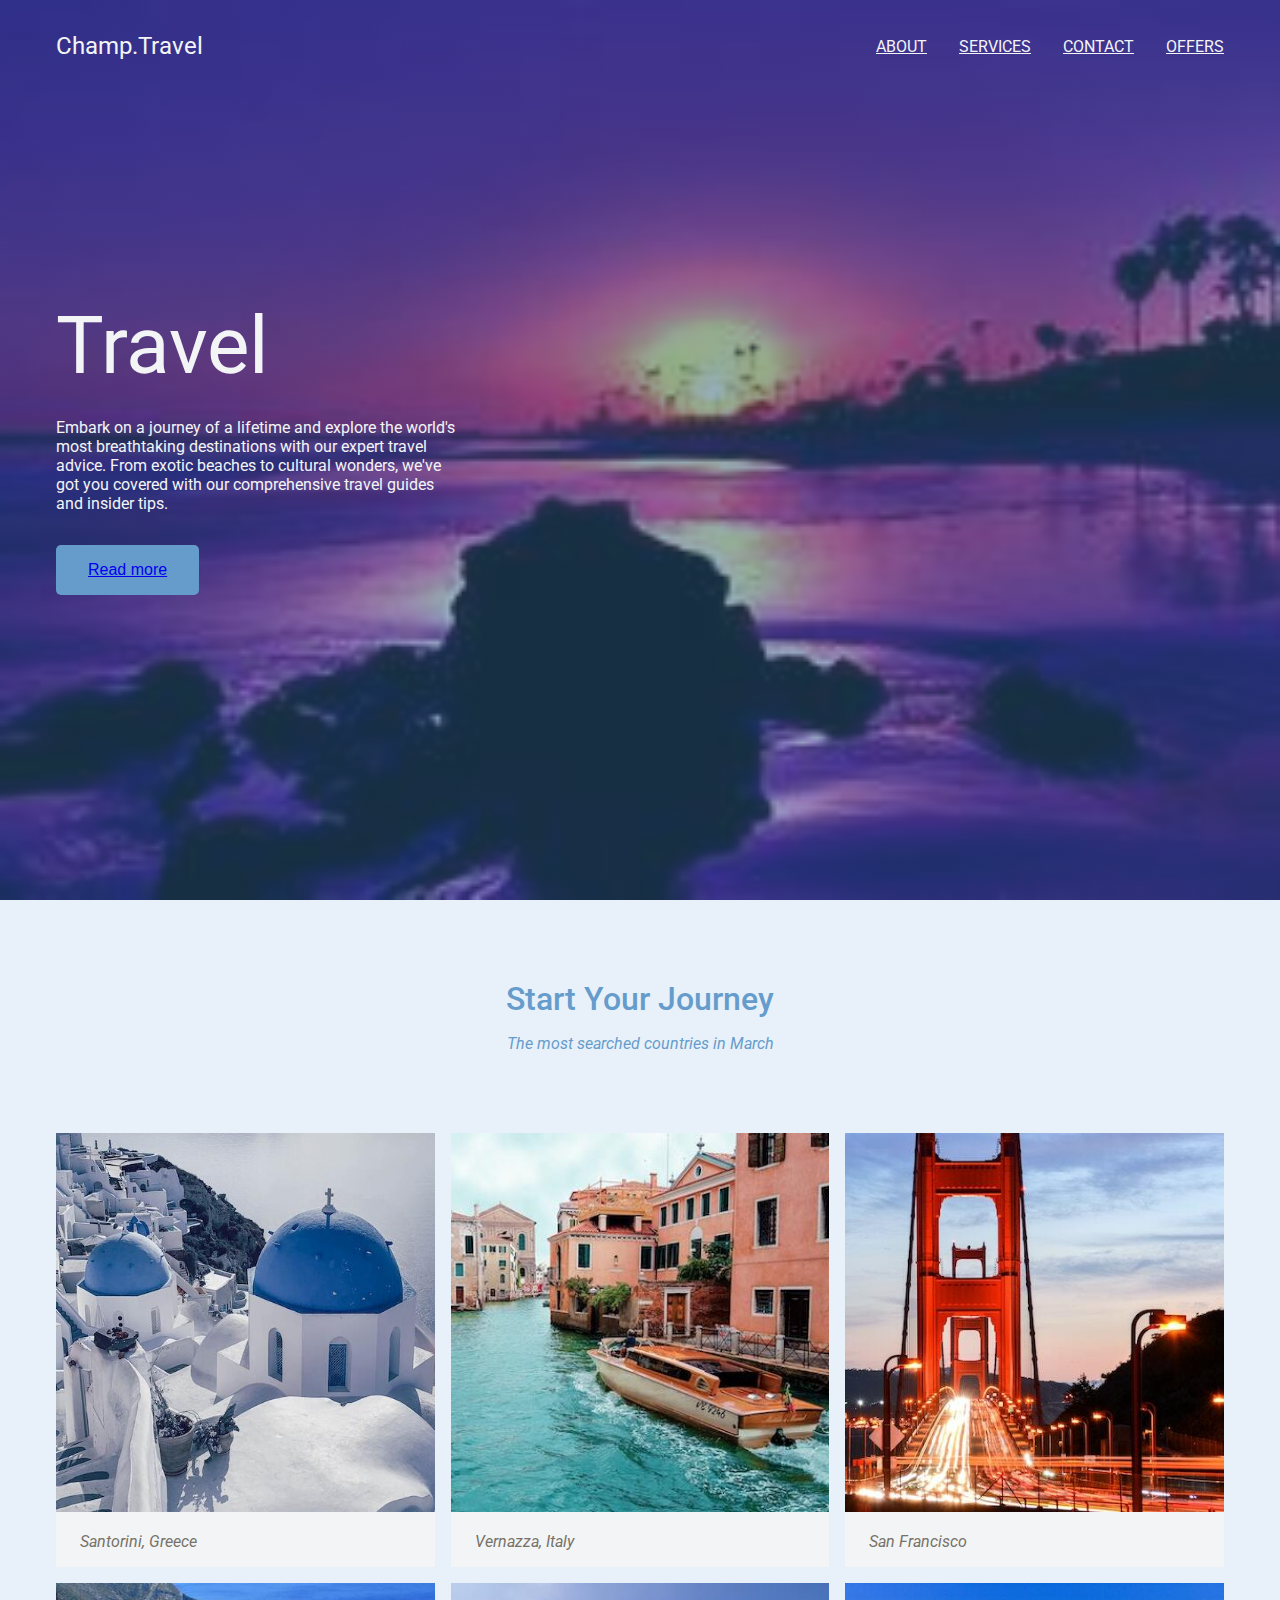
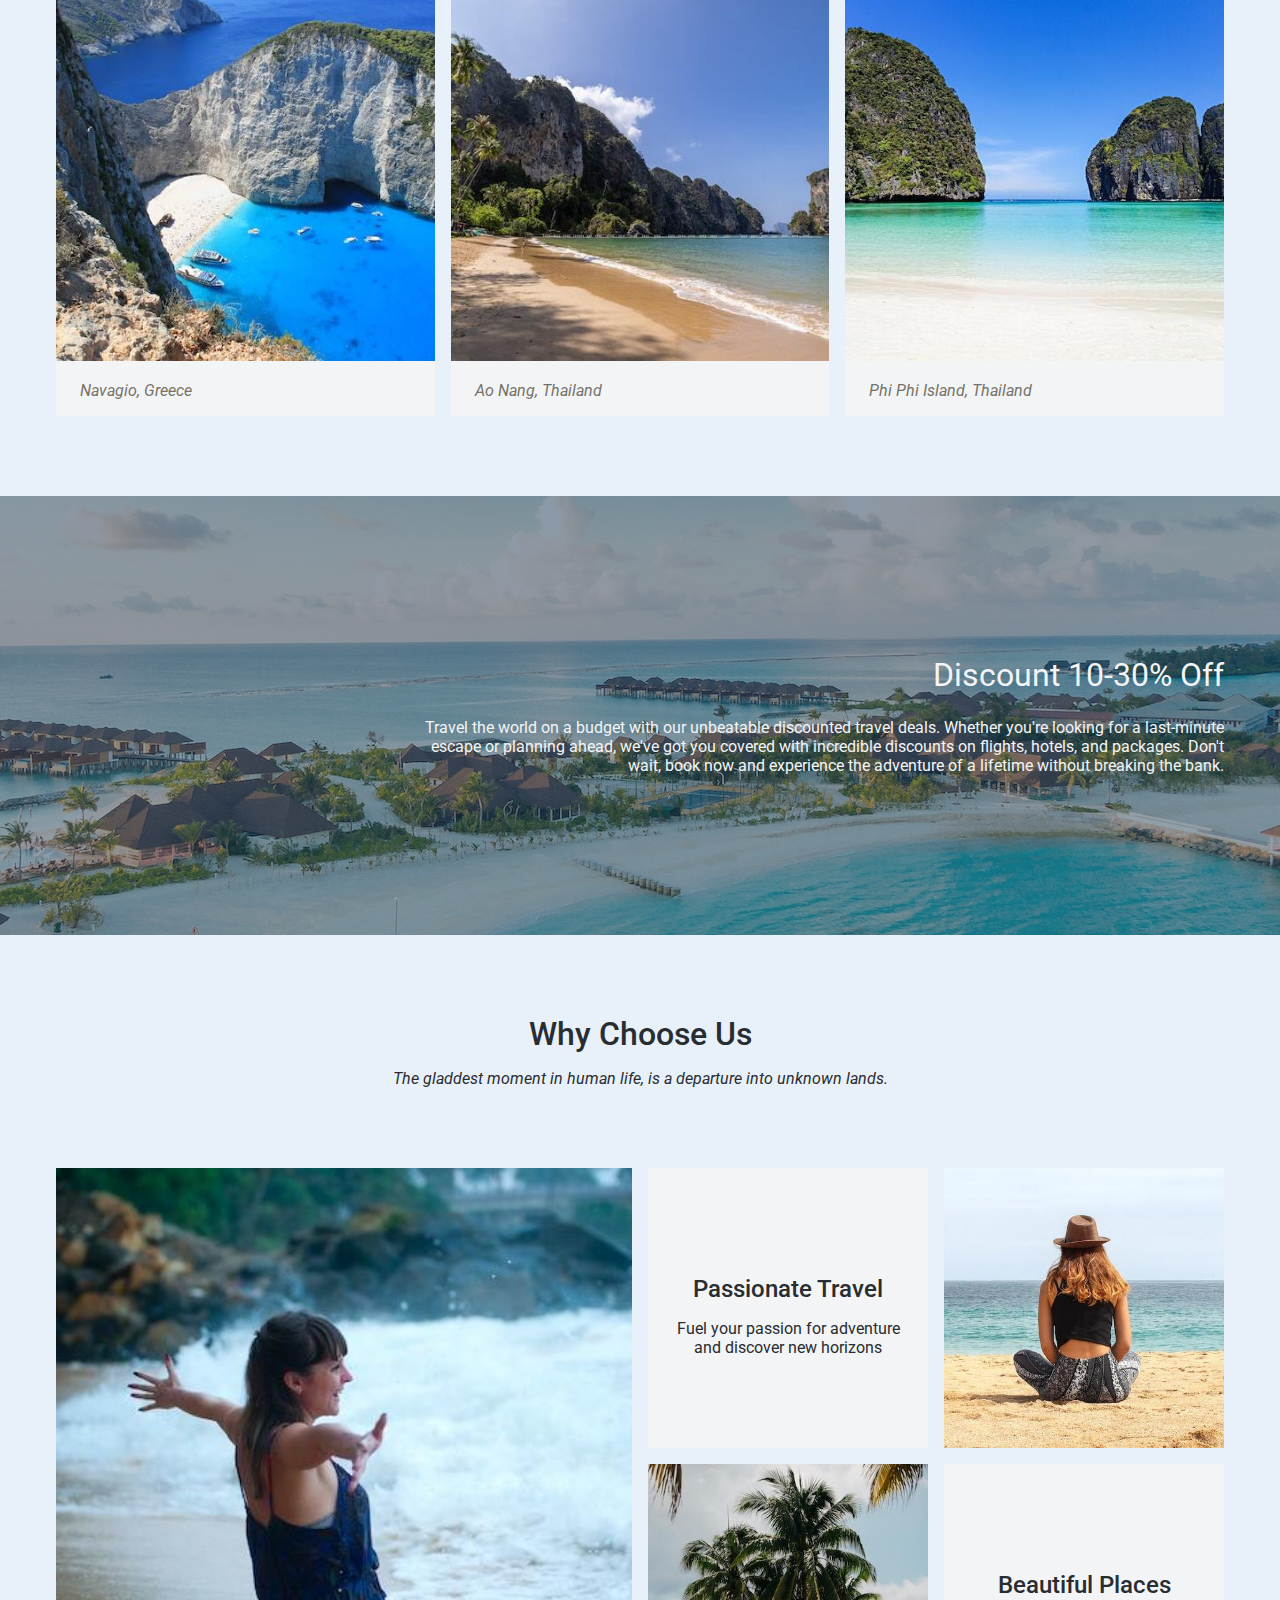
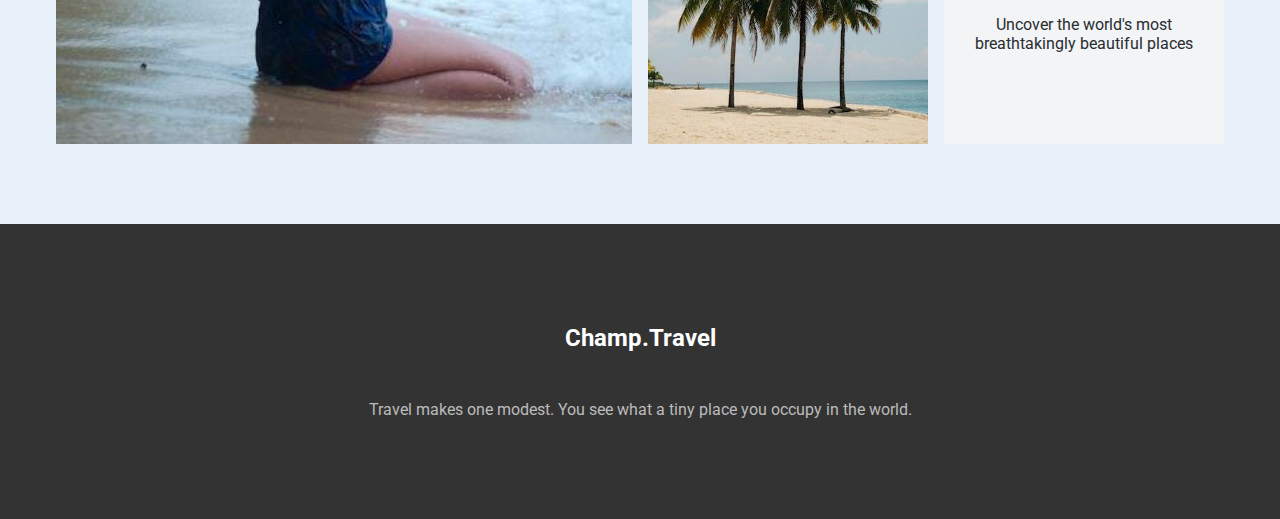
<file: index.html>
<!DOCTYPE html>
<html lang="en">
  <head>
    <meta charset="UTF-8" />
    <meta http-equiv="X-UA-Compatible" content="IE=edge" />
    <meta name="viewport" content="width=device-width, initial-scale=1.0" />
    <link rel="stylesheet" href="index.css" />
    <title>Champ Travel</title>
  </head>
  <body>
    <nav>
      <div class="nav__logo"><a href="#">Champ.Travel</a></div>
      <ul class="nav__links"> 
        <a href="about.html" class="link">About</a>
        <a href="services.html" class="link">Services</a>
        <a href="contact.html" class="link">Contact</a>
        <a href="offers.html" class="link">Offers</a>
      </ul>
    </nav>
    <header>
      <div class="section__container">
        <div class="header__content">
          <h1>Travel</h1>
          <p>
            Embark on a journey of a lifetime and explore the world's most
            breathtaking destinations with our expert travel advice. From exotic
            beaches to cultural wonders, we've got you covered with our
            comprehensive travel guides and insider tips.
          </p>
          <button><a href="readmore.html">Read more</a></button>
        </div>
      </div>
    </header>

    <section class="journey__container">
      <div class="section__container">
        <h2 class="section__title">Start Your Journey</h2>
        <p class="section__subtitle">The most searched countries in March</p>
        <div class="journey__grid">
          <div class="country__card">
            <img src="country-1.jpg" alt="country" />
            <div class="country__name">
              <i class="ri-map-pin-2-fill"></i>
              <span>Santorini, Greece</span>
            </div>
          </div>
          <div class="country__card">
            <img src="country-2.jpg" alt="country" />
            <div class="country__name">
              <i class="ri-map-pin-2-fill"></i>
              <span>Vernazza, Italy</span>
            </div>
          </div>
          <div class="country__card">
            <img src="country-3.jpg" alt="country" />
            <div class="country__name">
              <i class="ri-map-pin-2-fill"></i>
              <span>San Francisco</span>
            </div>
          </div>
          <div class="country__card">
            <img src="country-4.jpg" alt="country" />
            <div class="country__name">
              <i class="ri-map-pin-2-fill"></i>
              <span>Navagio, Greece</span>
            </div>
          </div>
          <div class="country__card">
            <img src="country-5.jpg" alt="country" />
            <div class="country__name">
              <i class="ri-map-pin-2-fill"></i>
              <span>Ao Nang, Thailand</span>
            </div>
          </div>
          <div class="country__card">
            <img src="country-6.jpg" alt="country" />
            <div class="country__name">
              <i class="ri-map-pin-2-fill"></i>
              <span>Phi Phi Island, Thailand</span>
            </div>
          </div>
        </div>
      </div>
    </section>

    <section class="banner__container">
      <div class="section__container">
        <div class="banner__content">
          <h2>Discount 10-30% Off</h2>
          <p>
            Travel the world on a budget with our unbeatable discounted travel
            deals. Whether you're looking for a last-minute escape or planning
            ahead, we've got you covered with incredible discounts on flights,
            hotels, and packages. Don't wait, book now and experience the
            adventure of a lifetime without breaking the bank.
          </p>
        </div>
      </div>
    </section>

    <section class="display__container">
      <div class="section__container">
        <h2 class="section__title">Why Choose Us</h2>
        <p class="section__subtitle">
          The gladdest moment in human life, is a departure into unknown lands.
        </p>
        <div class="display__grid">
          <div class="display__card grid-1">
            <img src="grid-1.jpg" alt="grid" />
          </div>
          <div class="display__card">
            <i class="ri-earth-line"></i>
            <h4>Passionate Travel</h4>
            <p>Fuel your passion for adventure and discover new horizons</p>
          </div>
          <div class="display__card">
            <img src="grid-2.jpg" alt="grid" />
          </div>
          <div class="display__card">
            <img src="grid-3.jpg" alt="grid" />
          </div>
          <div class="display__card">
            <i class="ri-road-map-line"></i>
            <h4>Beautiful Places</h4>
            <p>Uncover the world's most breathtakingly beautiful places</p>
          </div>
        </div>
      </div>
    </section>

    <footer>
      <div class="section__container">
        <h4>Champ.Travel</h4>
        <div class="social__icons">
          <!-- Replace the # with actual links to your social media profiles -->
          <a href="https://www.facebook.com" target="_blank" class="social__icon"><i class="ri-facebook-fill"></i></a>
          <a href="https://www.twitter.com" target="_blank" class="social__icon"><i class="ri-twitter-fill"></i></a>
          <a href="https://www.instagram.com" target="_blank" class="social__icon"><i class="ri-instagram-line"></i></a>
          <a href="https://www.linkedin.com" target="_blank" class="social__icon"><i class="ri-linkedin-fill"></i></a>
        </div>
        <p>
          Travel makes one modest. You see what a tiny place you occupy in the world.
        </p>
      </div>
    </footer>
  </body>
</html>
</file>
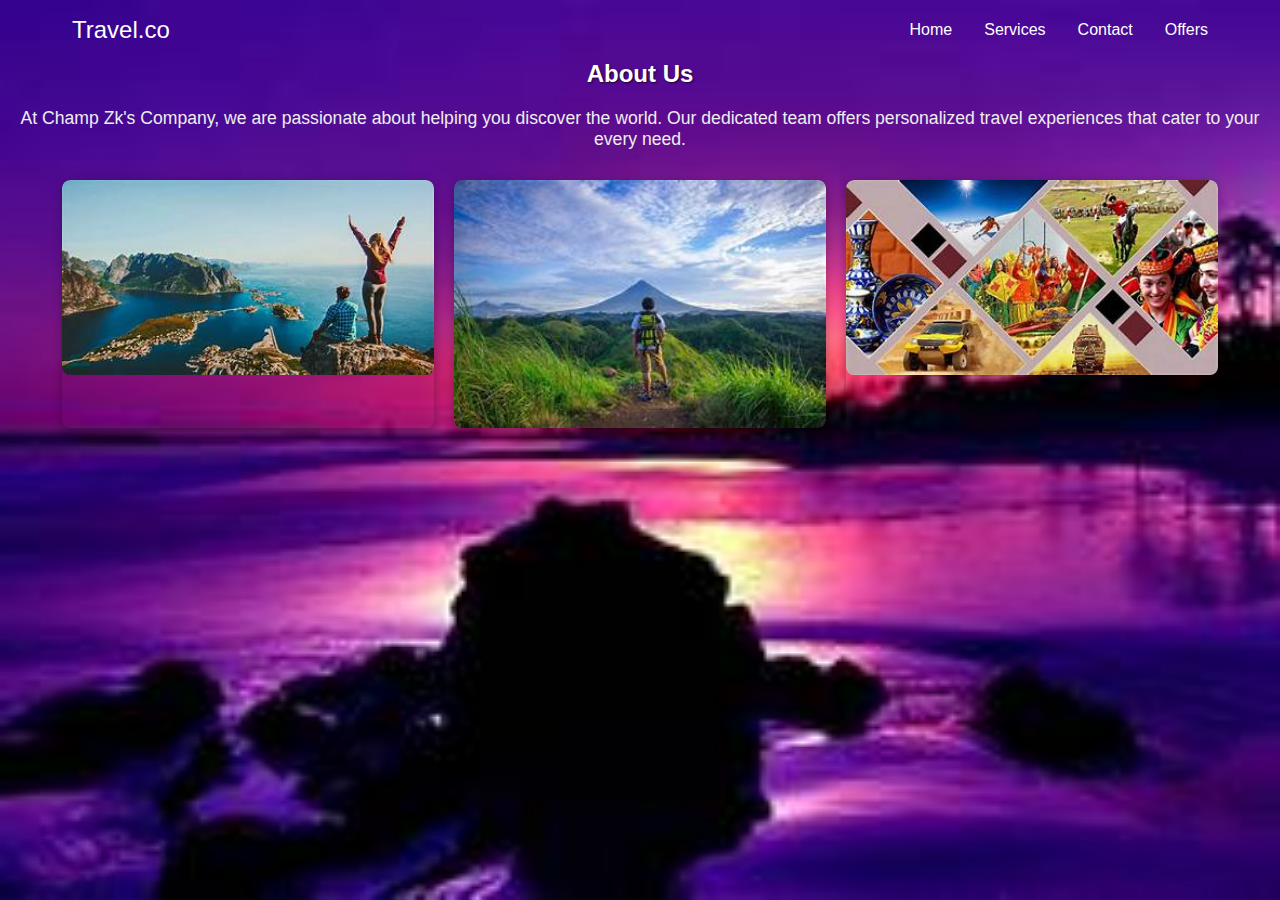
<file: about.html>
<!DOCTYPE html>
<html lang="en">
<head>
    <meta charset="UTF-8">
    <meta name="viewport" content="width=device-width, initial-scale=1.0">
    <title>About Us</title>
    
    <style>
        /* Basic Reset */
        * {
            margin: 0;
            padding: 0;
            box-sizing: border-box;
        }

        /* Body Style */
        body {
            font-family: Arial, sans-serif;
            margin: 0;
            padding: 0;
            background-image: url('bbg.jpg'); /* Add the correct image path */
            background-size: cover;
            background-position: center;
            background-attachment: fixed;
            background-repeat: no-repeat;
            min-height: 100vh;
        }

        /* Navigation Bar */
        nav {
            position: absolute;
            top: 0;
            left: 50%;
            transform: translateX(-50%);
            padding: 1rem 2rem;
            width: 100%;
            max-width: 1200px;
            display: flex;
            align-items: center;
            justify-content: space-between;
           
        }

        .nav__logo a {
            color: #fff;
            font-size: 1.5rem;
            text-decoration: none;
        }

        .nav__links {
            list-style-type: none;
            display: flex;
            gap: 2rem;
        }

        .nav__links .link {
            color: #fff;
            text-decoration: none;
            font-size: 1rem;
        }

        .nav__links .link:hover {
            text-decoration: underline;
        }

        /* About Section */
        .about-section {
            text-align: center;
            padding: 60px 20px; /* Adjusted padding to leave space from the top */
            color: white;
        }

        .about-section h2 {
            margin-bottom: 20px;
            text-shadow: 1px 1px 2px rgba(0, 0, 0, 0.7);
        }

        .about-section p {
            color: #eee;
            margin-bottom: 30px;
            font-size: 1.1rem;
        }

        /* About Images Section */
        .about-images {
            display: flex;
            justify-content: center;
            flex-wrap: wrap;
            gap: 20px;
        }

        .about-image {
            width: 30%;
            border-radius: 8px;
            overflow: hidden;
            box-shadow: 0 2px 10px rgba(0, 0, 0, 0.3);
        }

        .about-image img {
            width: 100%;
            height: auto;
            display: block;
            border-radius: 8px;
        }

        /* Responsive Design */
        @media (max-width: 768px) {
            .about-images {
                flex-direction: column;
            }

            .about-image {
                width: 80%;
                margin: 10px auto;
            }
        }

    </style>
</head>

<body>
    <!-- Navigation Bar -->
    <nav>
        <div class="nav__logo"><a href="#">Travel.co</a></div>
        <ul class="nav__links">
            <li><a href="index.html" class="link">Home</a></li>
            <li><a href="services.html" class="link">Services</a></li>
            <li><a href="contact.html" class="link">Contact</a></li>
            <li><a href="offers.html" class="link">Offers</a></li>
        </ul>
    </nav>

    <!-- About Us Section -->
    <div class="about-section">
        <h2>About Us</h2>
        <p>At Champ Zk's Company, we are passionate about helping you discover the world. Our dedicated team offers personalized travel experiences that cater to your every need.</p>
        
        <!-- About Images Section -->
        <div class="about-images">
            <div class="about-image">
                <img src="exp.jpg" alt="Travel Experience"> <!-- Replace with your image -->
            </div>
            <div class="about-image">
                <img src="ff.jpg" alt="Adventure Travel"> <!-- Replace with your image -->
            </div>
            <div class="about-image">
                <img src="cult.jpg" alt="Cultural Experiences"> <!-- Replace with your image -->
            </div>
        </div>
    </div>

</body>
</html>
</file>
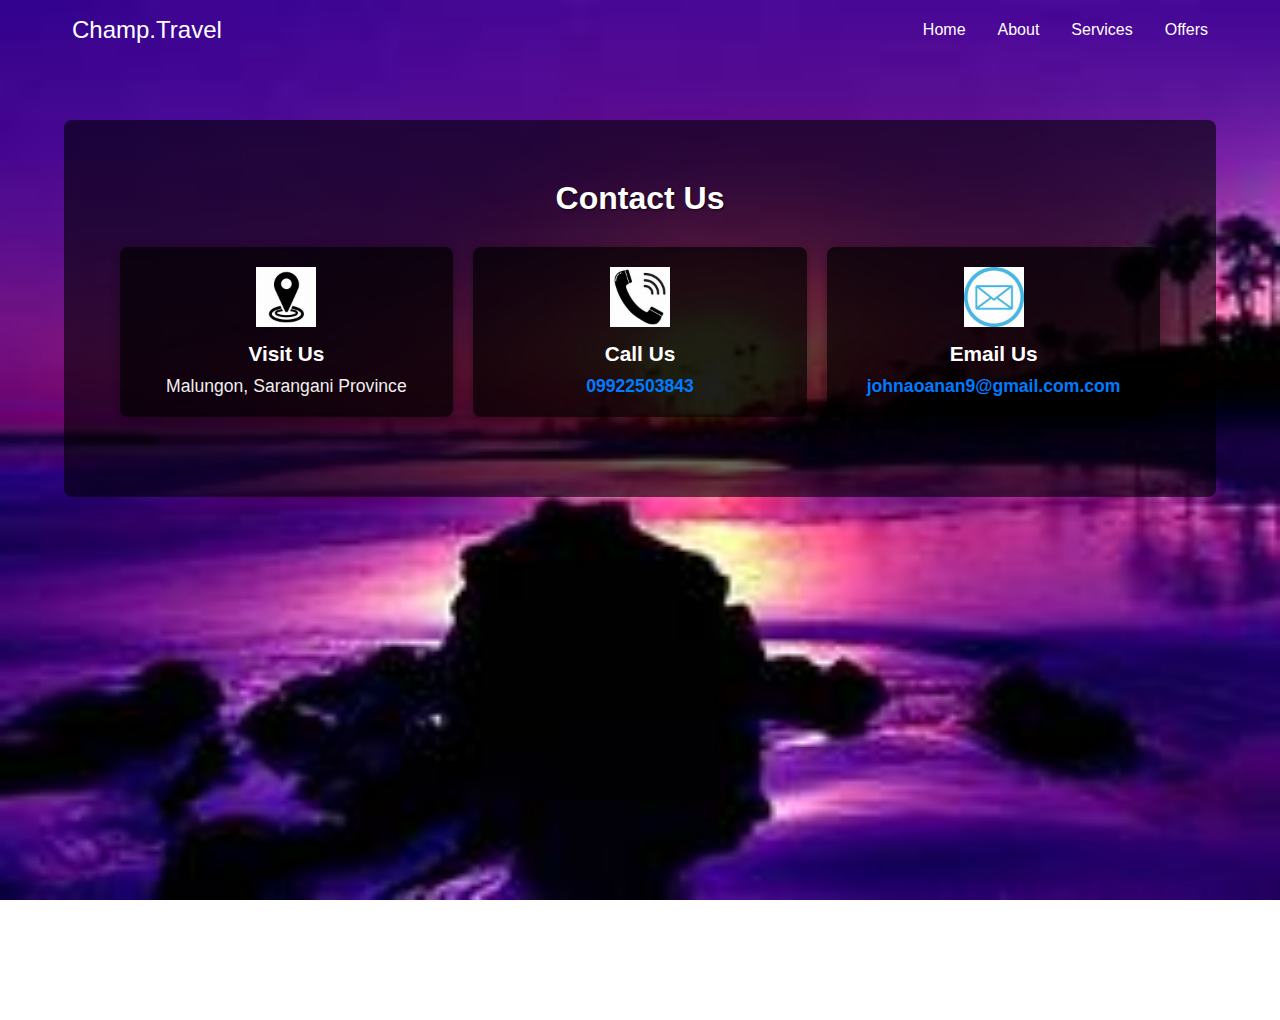
<file: contact.html>
<!DOCTYPE html>
<html lang="en">
<head>
    <meta charset="UTF-8">
    <meta name="viewport" content="width=device-width, initial-scale=1.0">
    <title>Contacts</title>
    <style>
        /* Basic Reset */
        * {
            margin: 0;
            padding: 0;
            box-sizing: border-box;
        }

        /* Body Styling: Full page background */
        body {
            font-family: Arial, sans-serif;
            margin: 0;
            padding: 0;
            background-image: url('bbg.jpg'); /* Full background image */
            background-size: cover;
            background-position: center;
            background-attachment: fixed;
            min-height: 100vh;
        }

        /* Navigation Bar */
        nav {
            position: absolute;
            top: 0;
            left: 50%;
            transform: translateX(-50%);
            padding: 1rem 2rem;
            width: 100%;
            max-width: 1200px;
            display: flex;
            align-items: center;
            justify-content: space-between;
        }

        .nav__logo a {
            color: #fff;
            font-size: 1.5rem;
            text-decoration: none;
        }

        .nav__links {
            list-style-type: none;
            display: flex;
            gap: 2rem;
        }

        .nav__links .link {
            color: #fff;
            text-decoration: none;
            font-size: 1rem;
        }

        .nav__links a {
            color: white;
            font-size: 1rem;
            text-decoration: none;
        }

        .nav__links a:hover {
            text-decoration: underline;
        }

        /* Contact Section */
        .contact-section {
            text-align: center;
            margin: 120px 0 60px; /* Added space for the fixed navbar */
            padding: 60px 20px;
            background-color: rgba(0, 0, 0, 0.6); /* Semi-transparent background */
            color: white;
            border-radius: 8px;
            width: 90%;
            margin-left: auto;
            margin-right: auto;
        }

        h2 {
            margin-bottom: 30px;
            text-shadow: 1px 1px 2px rgba(0, 0, 0, 0.7);
            font-size: 2rem;
        }

        /* Contact Cards Container */
        .contact-cards {
            display: flex;
            justify-content: center;
            gap: 20px;
            flex-wrap: wrap;
        }

        /* Contact Card */
        .contact {
            display: flex;
            flex-direction: column;
            align-items: center;
            width: 30%;
            padding: 20px;
            background: rgba(0, 0, 0, 0.7); /* Semi-transparent background */
            border-radius: 8px;
            box-shadow: 0 2px 10px rgba(0, 0, 0, 0.3);
            transition: transform 0.3s ease;
            margin-bottom: 20px;
        }

        .contact:hover {
            transform: translateY(-10px);
        }

        .contact img {
            width: 60px;
            height: 60px;
            margin-bottom: 15px;
            transition: transform 0.3s ease;
        }

        .contact img:hover {
            transform: scale(1.1);
        }

        .contact h3 {
            margin-bottom: 10px;
            font-size: 1.3rem;
        }

        .contact p {
            color: #eee;
            font-size: 1.1rem;
        }

        .contact a {
            text-decoration: none;
            color: #007BFF;
            font-weight: bold;
        }

        /* Responsive Design */
        @media (max-width: 768px) {
            .contact {
                width: 80%;
                margin-bottom: 20px;
            }

            .contact-cards {
                flex-direction: column;
                align-items: center;
            }

            .nav__links {
                flex-direction: column;
                gap: 1rem;
                justify-content: flex-start;
            }

            .contact-section {
                padding: 40px 20px;
                width: 90%;
            }
        }
    </style>
</head>
<body>

<!-- Navigation Bar -->
<nav>
    <div class="nav__logo">
        <a href="#">Champ.Travel</a>
    </div>
    <ul class="nav__links">
        <li><a href="index.html">Home</a></li>
        <li><a href="about.html">About</a></li>
        <li><a href="services.html">Services</a></li>
        <li><a href="offers.html" >Offers</a></li>
    </ul>
</nav>

<!-- Contact Section -->
<div class="contact-section">
    <h2>Contact Us</h2>

    <!-- Contact Cards -->
    <div class="contact-cards">

        <!-- Contact Card 1: Location -->
        <div class="contact">
            <img src="location.jpg" alt="Location Icon"> <!-- Replace with your image -->
            <h3>Visit Us</h3>
            <p>Malungon, Sarangani Province</p>
        </div>

        <!-- Contact Card 2: Phone -->
        <div class="contact">
            <img src="phone.jpg" alt="Phone Icon"> <!-- Replace with your image -->
            <h3>Call Us</h3>
            <p><a href="tel:+123456789">09922503843</a></p>
        </div>

        <!-- Contact Card 3: Email -->
        <div class="contact">
            <img src="email.jpg" alt="Email Icon"> <!-- Replace with your image -->
            <h3>Email Us</h3>
            <p><a href="mailto:johnaoanan9@gmail.com">johnaoanan9@gmail.com.com</a></p>
        </div>

    </div>
</div>

</body>
</html>
</file>
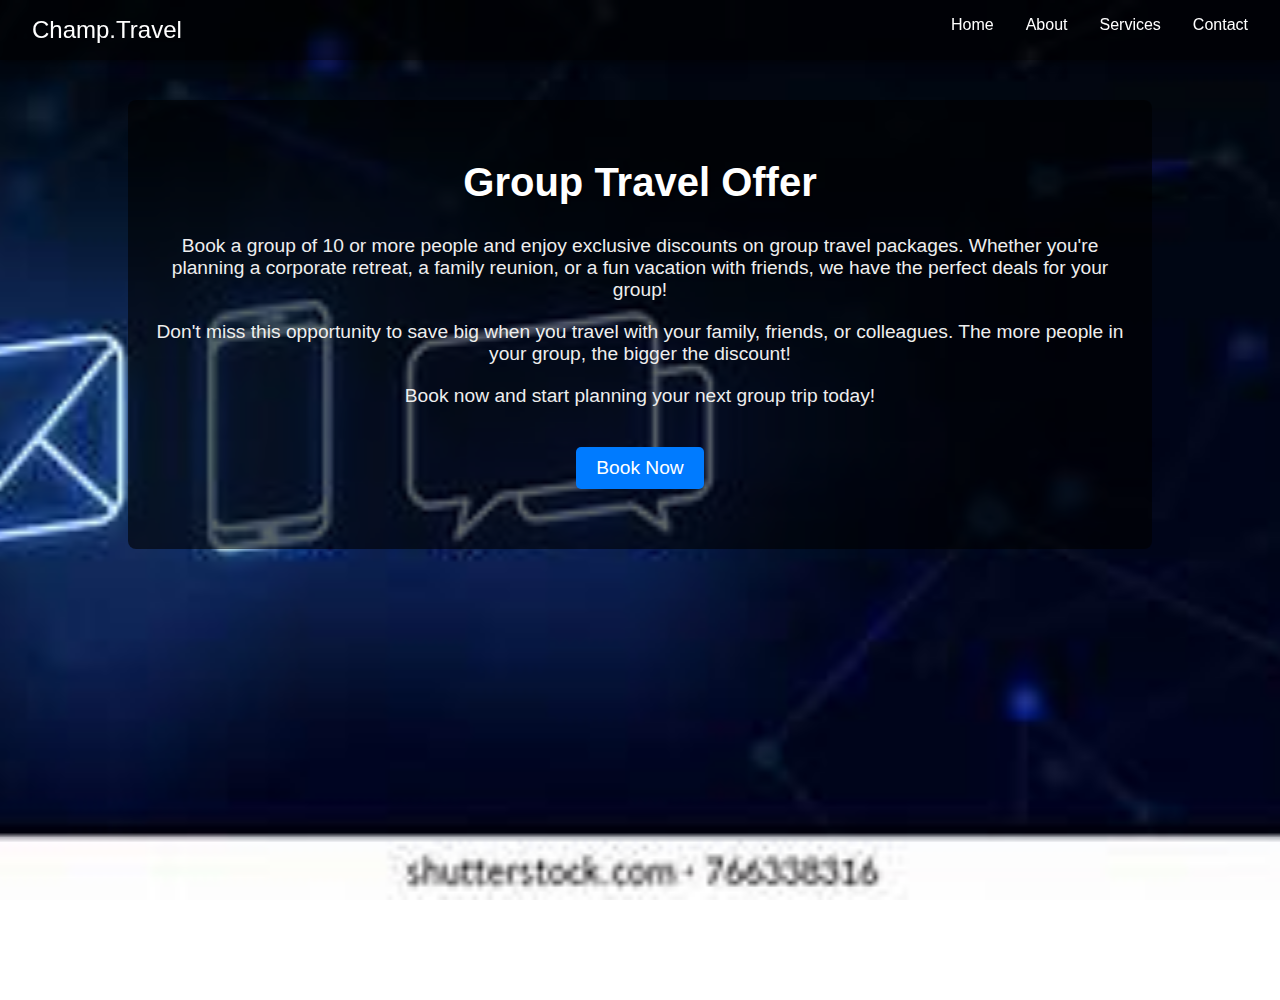
<file: group-travel.html>
<!DOCTYPE html>
<html lang="en">
<head>
    <meta charset="UTF-8">
    <meta name="viewport" content="width=device-width, initial-scale=1.0">
    <title>Group Travel Offer - Champ.Travel</title>
    <style>
        /* Basic Reset */
        * {
            margin: 0;
            padding: 0;
            box-sizing: border-box;
        }

        /* Body Styling */
        body {
            font-family: Arial, sans-serif;
            margin: 0;
            padding: 0;
            background-image: url('bgc.jpg');
            background-size: cover;
            background-position: center;
            background-attachment: fixed;
            min-height: 100vh;
            color: #fff;
        }

        /* Navigation Bar */
        nav {
            position: fixed;
            top: 0;
            left: 0;
            width: 100%;
            padding: 1rem 2rem;
            background-color: rgba(0, 0, 0, 0.6);
            box-shadow: 0 2px 8px rgba(0, 0, 0, 0.5);
            z-index: 1000;
            display: flex;
            justify-content: space-between;
        }

        .nav__logo a {
            color: white;
            font-size: 1.5rem;
            text-decoration: none;
        }

        .nav__links {
            list-style-type: none;
            display: flex;
            gap: 2rem;
            justify-content: flex-end;
        }

        .nav__links a {
            color: white;
            font-size: 1rem;
            text-decoration: none;
        }

        .nav__links a:hover {
            text-decoration: underline;
        }

        /* Group Travel Section */
        .group-travel-section {
            margin: 100px 0;
            padding: 60px 20px;
            background-color: rgba(0, 0, 0, 0.6);
            border-radius: 8px;
            width: 80%;
            margin-left: auto;
            margin-right: auto;
            text-align: center;
        }

        h2 {
            margin-bottom: 30px;
            text-shadow: 1px 1px 2px rgba(0, 0, 0, 0.7);
            font-size: 2.5rem;
        }

        .offer-details {
            margin-top: 20px;
            font-size: 1.2rem;
            color: #eee;
        }

        .offer-details p {
            margin-bottom: 20px;
        }

        .offer-details a {
            padding: 10px 20px;
            background-color: #007BFF;
            color: white;
            text-decoration: none;
            border-radius: 5px;
            margin-top: 20px;
            display: inline-block;
        }

        .offer-details a:hover {
            background-color: #0056b3;
        }
    </style>
</head>
<body>

<!-- Navigation Bar -->
<nav>
    <div class="nav__logo">
        <a href="#">Champ.Travel</a>
    </div>
    <ul class="nav__links">
        <li><a href="index.html">Home</a></li>
        <li><a href="about.html">About</a></li>
        <li><a href="services.html">Services</a></li>
        <li><a href="contact.html">Contact</a></li>
    </ul>
</nav>

<!-- Group Travel Offer Section -->
<div class="group-travel-section">
    <h2>Group Travel Offer</h2>

    <div class="offer-details">
        <p>Book a group of 10 or more people and enjoy exclusive discounts on group travel packages. Whether you're planning a corporate retreat, a family reunion, or a fun vacation with friends, we have the perfect deals for your group!</p>

        <p>Don't miss this opportunity to save big when you travel with your family, friends, or colleagues. The more people in your group, the bigger the discount!</p>

        <p>Book now and start planning your next group trip today!</p>

        <!-- Optional Button to Book Now -->
        <a href="contact.html">Book Now</a>
    </div>
</div>

</body>
</html>
</file>
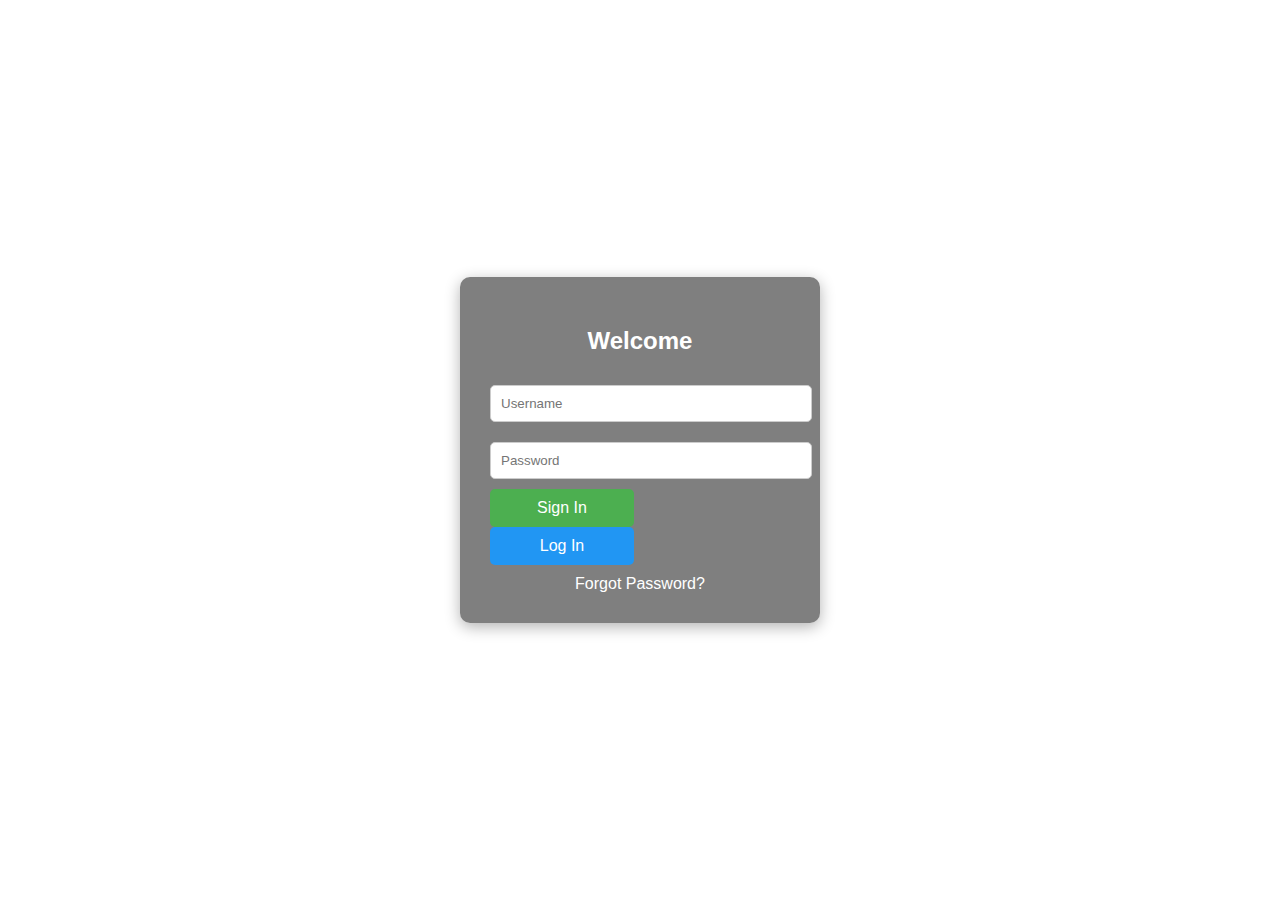
<file: login.html>
<!DOCTYPE html>
<html lang="en">
<head>
    <meta charset="UTF-8">
    <meta name="viewport" content="width=device-width, initial-scale=1.0">
    <title>Login Form</title>
    <style>
        /* Full screen background image */
        body, html {
            height: 100%;
            margin: 0;
            font-family: Arial, sans-serif;
            background-image: url('https://via.placeholder.com/1500'); /* Replace with your image URL */
            background-size: cover;
            background-position: center;
            display: flex;
            justify-content: center;
            align-items: center;
        }

        /* Centered login form */
        .login-container {
            background: rgba(0, 0, 0, 0.5); /* Semi-transparent black background */
            padding: 30px;
            border-radius: 10px;
            box-shadow: 0px 4px 15px rgba(0, 0, 0, 0.3);
            width: 300px;
            color: white;
        }

        h2 {
            text-align: center;
            margin-bottom: 20px;
        }

        .input-field {
            width: 100%;
            padding: 10px;
            margin: 10px 0;
            border: 1px solid #ccc;
            border-radius: 5px;
            background-color: #fff;
            color: #333;
        }

        .btn-submit {
            width: 48%;
            padding: 10px;
            background-color: #4CAF50;
            border: none;
            border-radius: 5px;
            color: white;
            font-size: 16px;
            cursor: pointer;
            transition: background-color 0.3s;
            margin-right: 4%;
            display: inline-block;
            text-align: center;
        }

        .btn-submit:hover {
            background-color: #45a049;
        }

        .btn-login {
            background-color: #2196F3;
        }

        .btn-login:hover {
            background-color: #0b7dda;
        }

        .forgot-password {
            text-align: center;
            margin-top: 10px;
        }

        .forgot-password a {
            color: #ffffff;
            text-decoration: none;
        }

        .forgot-password a:hover {
            text-decoration: underline;
        }
    </style>
</head>
<body>

    <div class="login-container">
        <h2>Welcome</h2>
        <form id="loginForm">
            <!-- Username Field -->
            <input type="text" id="username" class="input-field" placeholder="Username" required>

            <!-- Password Field -->
            <input type="password" id="password" class="input-field" placeholder="Password" required>

            <!-- Buttons for Sign In and Log In -->
            <button type="button" class="btn-submit btn-signin" onclick="login()">Sign In</button>
            <button type="button" class="btn-submit btn-login" onclick="login()">Log In</button>
        </form>

        <div class="forgot-password">
            <a href="#">Forgot Password?</a>
        </div>
    </div>

    <script>
        function login() {
            var username = document.getElementById('username').value;
            var password = document.getElementById('password').value;

            // Dummy validation (you can replace this with actual logic)
            if (username === "user" && password === "password") {
                window.location.href = "home.html"; // Redirect to home page
            } else {
                alert("Invalid credentials. Please try again.");
            }
        }
    </script>

</body>
</html>
</file>
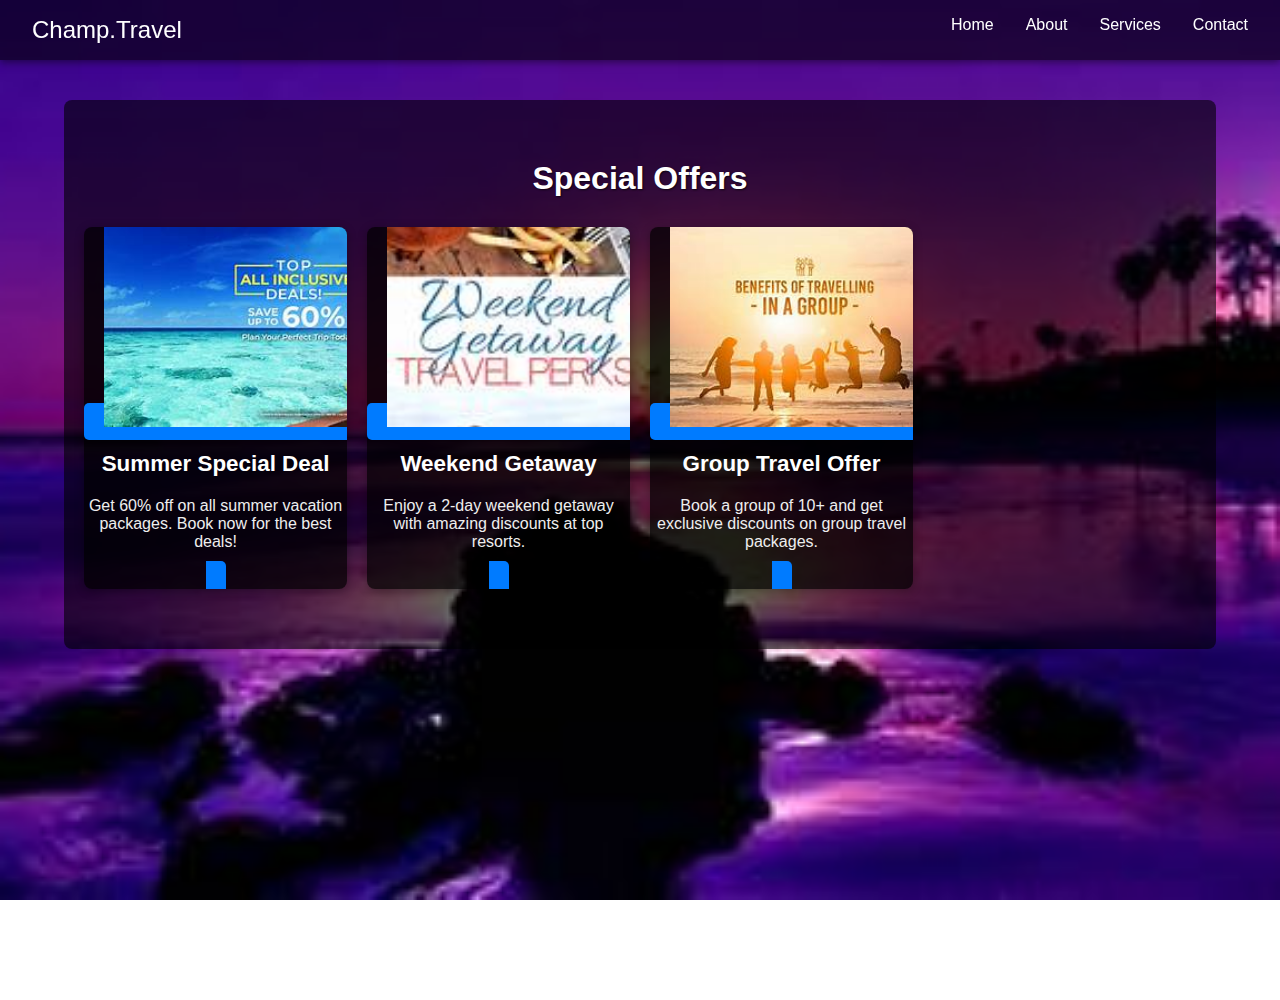
<file: offers.html>
<!DOCTYPE html>
<html lang="en">
<head>
    <meta charset="UTF-8">
    <meta name="viewport" content="width=device-width, initial-scale=1.0">
    <title>Travel Website - Special Offers</title>
    <style>
        /* Basic Reset */
        * {
            margin: 0;
            padding: 0;
            box-sizing: border-box;
        }

        /* Body Styling */
        body {
            font-family: Arial, sans-serif;
            margin: 0;
            padding: 0;
            background-image: url('bbg.jpg');
            background-size: cover;
            background-position: center;
            background-attachment: fixed;
            min-height: 100vh;
            color: #fff;
        }

        /* Navigation Bar */
        nav {
            position: fixed;
            top: 0;
            left: 0;
            width: 100%;
            padding: 1rem 2rem;
            background-color: rgba(0, 0, 0, 0.6);
            box-shadow: 0 2px 8px rgba(0, 0, 0, 0.5);
            z-index: 1000;
            display: flex;
            justify-content: space-between; /* Aligns logo to the left and nav links to the right */
        }

        .nav__logo a {
            color: white;
            font-size: 1.5rem;
            text-decoration: none;
        }

        .nav__links {
            list-style-type: none;
            display: flex;
            gap: 2rem;
            justify-content: flex-end; /* Moves the links to the right */
        }

        .nav__links a {
            color: white;
            font-size: 1rem;
            text-decoration: none;
        }

        .nav__links a:hover {
            text-decoration: underline;
        }

        /* Offers Section */
        .offers-section {
            text-align: center;
            margin: 100px 0;
            padding: 60px 20px;
            background-color: rgba(0, 0, 0, 0.6);
            border-radius: 8px;
            width: 90%;
            margin-left: auto;
            margin-right: auto;
        }

        h2 {
            margin-bottom: 30px;
            text-shadow: 1px 1px 2px rgba(0, 0, 0, 0.7);
            font-size: 2rem;
        }

        /* Offer Cards Layout */
        .offer-card-container {
            display: grid;
            grid-template-columns: repeat(auto-fill, minmax(250px, 1fr));
            gap: 20px;
            margin-top: 20px;
        }

        .offer-card {
            background: rgba(0, 0, 0, 0.7);
            border-radius: 8px;
            box-shadow: 0 2px 10px rgba(0, 0, 0, 0.3);
            overflow: hidden;
            transition: transform 0.3s ease;
            text-align: center;
        }

        .offer-card img {
            width: 100%;
            height: 200px;
            object-fit: cover;
            transition: transform 0.3s ease;
        }

        .offer-card:hover {
            transform: translateY(-10px);
        }

        .offer-card img:hover {
            transform: scale(1.05);
        }

        .offer-card h3 {
            margin: 20px 0;
            font-size: 1.4rem;
            color: #fff;
        }

        .offer-card p {
            margin-bottom: 20px;
            color: #eee;
        }

        .offer-card a {
            padding: 10px 20px;
            background-color: #007BFF;
            color: white;
            text-decoration: none;
            border-radius: 5px;
            margin-bottom: 20px;
        }

        .offer-card a:hover {
            background-color: #0056b3;
        }

        /* Pagination (Optional) */
        .pagination {
            display: flex;
            justify-content: center;
            margin-top: 40px;
        }

        .pagination a {
            padding: 10px 20px;
            background-color: #007BFF;
            color: white;
            text-decoration: none;
            margin: 0 5px;
            border-radius: 5px;
        }

        .pagination a:hover {
            background-color: #0056b3;
        }

        /* Responsive Design */
        @media (max-width: 768px) {
            .offer-card-container {
                grid-template-columns: 1fr; /* Stack cards vertically on smaller screens */
            }

            .nav__links {
                flex-direction: column;
                gap: 1rem;
                justify-content: flex-start;
            }
        }
    </style>
</head>
<body>

<!-- Navigation Bar -->
<nav>
    <div class="nav__logo">
        <a href="#">Champ.Travel</a>
    </div>
    <ul class="nav__links">
        <li><a href="index.html">Home</a></li>
        <li><a href="about.html">About</a></li>
        <li><a href="services.html">Services</a></li>
        <li><a href="contact.html">Contact</a></li>
    </ul>
</nav>

<!-- Offers Section -->
<div class="offers-section">
    <h2>Special Offers</h2>

    <!-- Offer Cards -->
    <div class="offer-card-container">
       <!-- Offer 1 (Updated with a link to the Summer Special Deal page) -->
<div class="offer-card">
    <a href="summer-special.html"> <!-- Link to the new page -->
        <img src="cc1.jpg" alt="Offer 1 Image"> <!-- Replace with your image -->
        <h3>Summer Special Deal</h3>
        <p>Get 60% off on all summer vacation packages. Book now for the best deals!</p>
    </a>
</div>


        <!-- Offer 2 (Updated with a link to the Weekend Getaway page) -->
<div class="offer-card">
    <a href="weekend-getaway.html"> <!-- Link to the new page -->
        <img src="cc2.jpg" alt="Offer 2 Image"> <!-- Replace with your image -->
        <h3>Weekend Getaway</h3>
        <p>Enjoy a 2-day weekend getaway with amazing discounts at top resorts.</p>
    </a>
</div>


       <!-- Offer 3 (Updated with a link to the Group Travel Offer page) -->
<div class="offer-card">
    <a href="group-travel.html"> <!-- Link to the new page -->
        <img src="cc3.jpg" alt="Offer 3 Image"> <!-- Replace with your image -->
        <h3>Group Travel Offer</h3>
        <p>Book a group of 10+ and get exclusive discounts on group travel packages.</p>
    </a>
</div>

    </div>
</div>

</body>
</html>
</file>
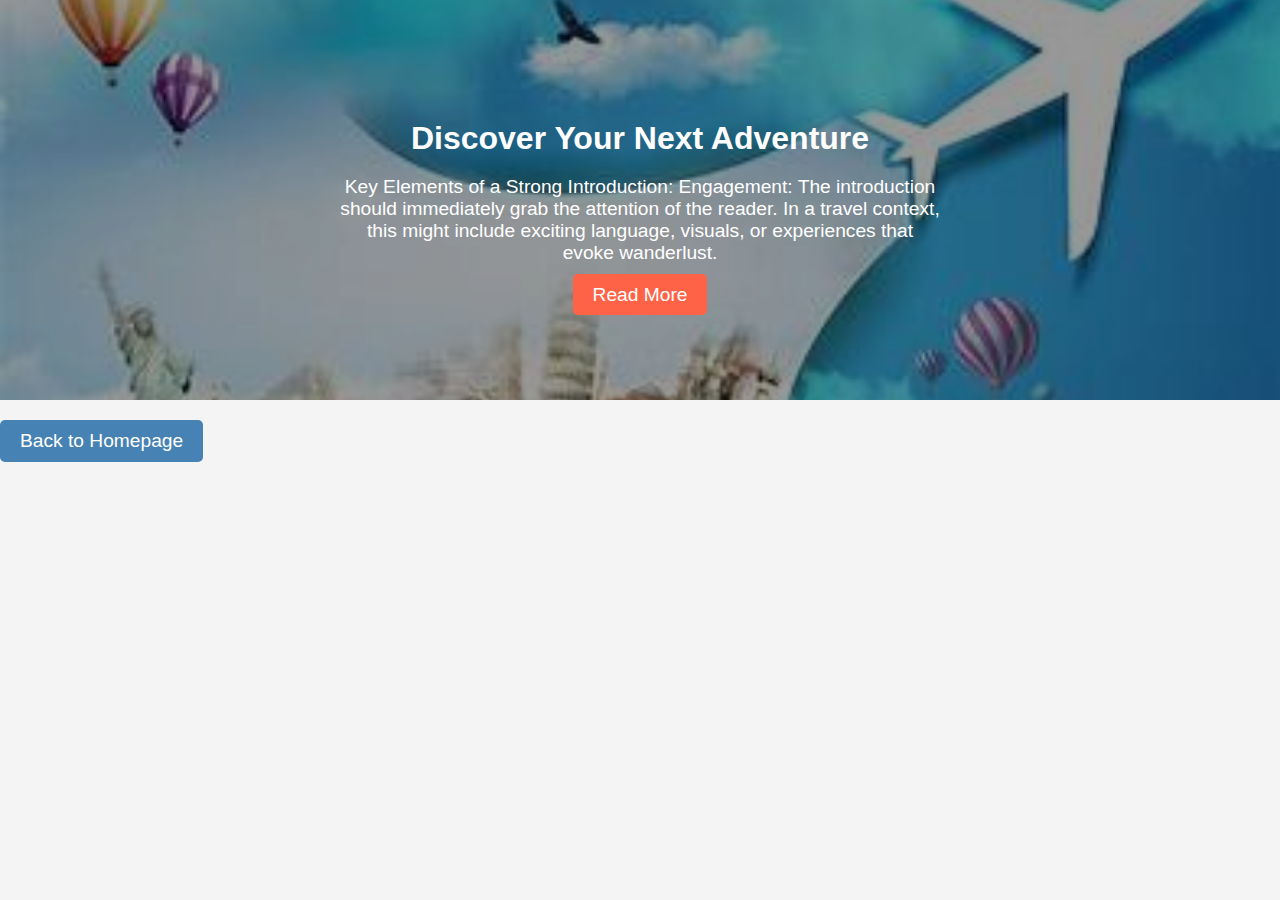
<file: readmore.html>
<!DOCTYPE html>
<html lang="en">
<head>
  <meta charset="UTF-8">
  <meta name="viewport" content="width=device-width, initial-scale=1.0">
  <title>Travel with Background Image</title>
  <style>
    /* Styles for the entire page */
    body {
      font-family: Arial, sans-serif;
      margin: 0;
      padding: 0;
      background-color: #f4f4f4; /* Light background color for the body */
    }

    /* Styling for the travel section */
    .travel-section {
      height: 400px;  /* Set the height of the section */
      background: url("sdd.jpg") no-repeat center center; /* Background image */
      background-size: cover;  /* Make sure the background image covers the whole section */
      color: white;  /* Text color */
      display: flex;
      justify-content: center;
      align-items: center;
      text-align: center;
      position: relative;
    }

    /* Semi-transparent overlay for text visibility */
    .overlay {
      position: absolute;
      top: 0;
      left: 0;
      right: 0;
      bottom: 0;
      background: rgba(0, 0, 0, 0.4);  /* Black overlay with 40% opacity */
    }

    /* Content area */
    .content {
      position: relative;  /* Position the content above the overlay */
      z-index: 1;
      padding: 20px;
      max-width: 600px;
    }

    /* Heading style */
    h2 {
      font-size: 2rem;
      margin-bottom: 15px;
    }

    /* Paragraph style */
    p {
      font-size: 1.2rem;
      margin-bottom: 20px;
    }

    /* Button style for Read More link */
    .read-more {
      font-size: 1.2rem;
      text-decoration: none;
      color: white;
      background-color: #ff6347;  /* Tomato color */
      padding: 10px 20px;
      border-radius: 5px;
      transition: background-color 0.3s ease;
    }

    /* Hover effect for the button */
    .read-more:hover {
      background-color: #e53e3e;  /* Darken the button color on hover */
    }

    /* Style for the hidden content */
    .read-more-content {
      display: none;  /* Initially hidden */
      background-color: #ffffff;
      color: #333;
      padding: 20px;
      margin-top: 20px;
      border-radius: 8px;
      box-shadow: 0 4px 10px rgba(0, 0, 0, 0.1);
    }

    /* Optional: Add a nice transition for the content */
    .read-more-content.show {
      display: block;  /* Show content when class 'show' is added */
    }

    /* Back button style */
    .back-button {
      font-size: 1.2rem;
      text-decoration: none;
      color: white;
      background-color: #4682b4; /* SteelBlue color */
      padding: 10px 20px;
      border-radius: 5px;
      margin-top: 20px;
      display: inline-block;
      transition: background-color 0.3s ease;
    }

    /* Hover effect for the back button */
    .back-button:hover {
      background-color: #3b6e8b; /* Darker SteelBlue */
    }
  </style>
</head>
<body>

  <!-- Travel Section -->
  <section class="travel-section">
    <div class="overlay"></div> <!-- Dark overlay for contrast -->
    <div class="content">
      <h2>Discover Your Next Adventure</h2>
      <p>
        Key Elements of a Strong Introduction:
        Engagement: The introduction should immediately grab the attention of the reader. In a travel context, this might include exciting language, visuals, or experiences that evoke wanderlust.
      </p>
      <a href="javascript:void(0);" class="read-more" onclick="toggleReadMore()">Read More</a>
    </div>
  </section>

  <!-- Back Button -->
  <a href="javascript:void(0);" class="back-button" onclick="goBack()">Back to Homepage</a>

  <!-- Hidden Read More Content Section -->
  <div class="read-more-content" id="readMoreContent">
    <h3>Explore the World with Us</h3>
    <p>
      Our curated trips are designed to offer you unforgettable experiences. Whether you're trekking through the mountains, exploring ancient ruins, or immersing yourself in local cultures, we guarantee you'll find something to suit your taste.
    </p>
    <p>
      With expert guides, seamless travel planning, and a passion for discovery, we're here to help you explore the world in style and comfort. Our team is dedicated to making every trip a once-in-a-lifetime experience, ensuring that you create memories that last forever.
    </p>
    <p>
      From luxury escapes to budget adventures, we have something for every traveler. Whether you're seeking relaxation or adrenaline-packed activities, your perfect journey starts here.
    </p>
  </div>

  <script>
    // Function to toggle the visibility of the "Read More" content
    function toggleReadMore() {
      const content = document.getElementById("readMoreContent");
      content.classList.toggle("show");  // Toggle the visibility
    }

    // Function to go to the homepage (redirect to index.html)
    function goBack() {
      window.location.href = 'index.html';  // Redirect to homepage
    }
  </script>

</body>
</html>
</file>
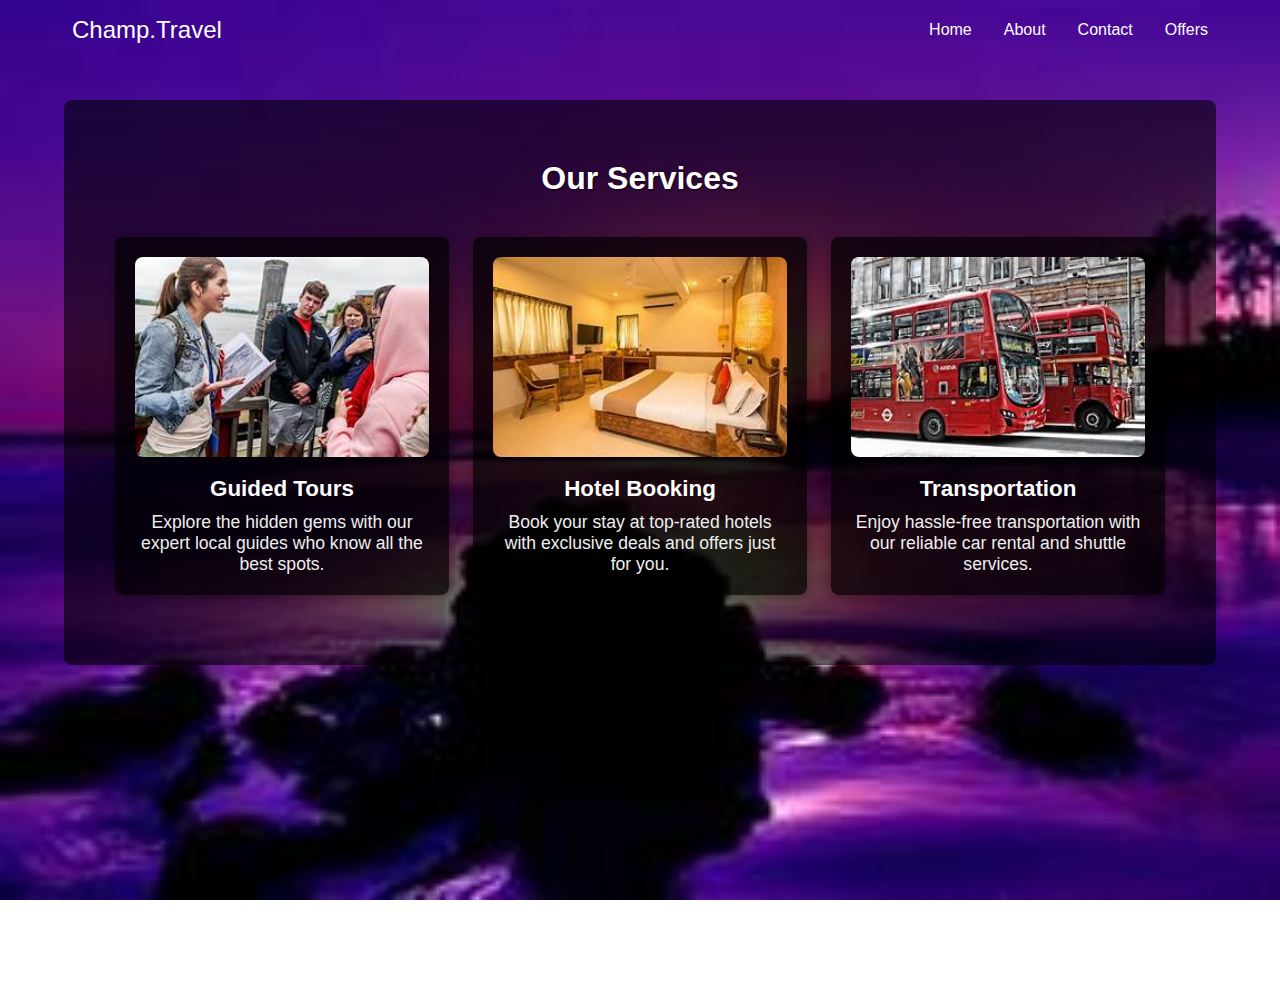
<file: services.html>
<!DOCTYPE html>
<html lang="en">
<head>
    <meta charset="UTF-8">
    <meta name="viewport" content="width=device-width, initial-scale=1.0">
    <title>Travel Website - Services</title>
    <style>
        
        * {
            margin: 0;
            padding: 0;
            box-sizing: border-box;
        }

        
        body {
            font-family: Arial, sans-serif;
            margin: 0;
            padding: 0;
            background-image: url('bbg.jpg'); 
            background-size: cover;
            background-position: center;
            background-attachment: fixed;
            min-height: 100vh;
            color: #fff;
        }

        
         nav {
            position: absolute;
            top: 0;
            left: 50%;
            transform: translateX(-50%);
            padding: 1rem 2rem;
            width: 100%;
            max-width: 1200px;
            display: flex;
            align-items: center;
            justify-content: space-between;
           
        }

        .nav__logo a {
            color: #fff;
            font-size: 1.5rem;
            text-decoration: none;
        }

        .nav__links {
            list-style-type: none;
            display: flex;
            gap: 2rem;
        }

        .nav__links .link {
            color: #fff;
            text-decoration: none;
            font-size: 1rem;
        }

        .nav__links .link:hover {
            text-decoration: underline;
        }

        .nav__links a {
            color: white;
            font-size: 1rem;
            text-decoration: none;
        }

        .nav__links a:hover {
            text-decoration: underline;
        }


        /* Services Section */
        .services-section {
            text-align: center;
            margin: 100px 0; /* Added margin-top for space below the fixed navbar */
            padding: 60px 20px;
            background-color: rgba(0, 0, 0, 0.6); /* Semi-transparent background */
            border-radius: 8px;
            width: 90%;
            margin-left: auto;
            margin-right: auto;
        }

        h2 {
            margin-bottom: 30px;
            text-shadow: 1px 1px 2px rgba(0, 0, 0, 0.7);
            font-size: 2rem;
        }

        /* Service Cards */
        .service {
            display: inline-block;
            width: 30%;
            margin: 10px;
            padding: 20px;
            background: rgba(0, 0, 0, 0.7); /* Semi-transparent background */
            border-radius: 8px;
            box-shadow: 0 2px 10px rgba(0, 0, 0, 0.3);
            text-align: center;
            transition: transform 0.3s ease;
        }

        .service:hover {
            transform: translateY(-10px);
        }

        .service img {
            width: 100%;
            height: 200px;
            object-fit: cover;
            border-radius: 8px;
            margin-bottom: 15px;
            transition: transform 0.3s ease;
        }

        .service img:hover {
            transform: scale(1.05); /* Slight zoom effect on hover */
        }

        .service h3 {
            margin-bottom: 10px;
            font-size: 1.4rem;
        }

        .service p {
            color: #eee;
            font-size: 1.1rem;
        }

        /* Responsive Design */
        @media (max-width: 768px) {
            .service {
                width: 80%; /* Make the service cards stack vertically on smaller screens */
                margin-bottom: 20px;
            }

            .services-section {
                padding: 40px 20px;
                width: 90%;
            }

            .nav__links {
                flex-direction: column;
                gap: 1rem;
                justify-content: flex-start;
            }
        }

    </style>
</head>
<body>

<!-- Navigation Bar -->
<nav>
    <div class="nav__logo">
        <a href="#">Champ.Travel</a>
    </div>
    <ul class="nav__links">
        <li><a href="index.html">Home</a></li>
        <li><a href="about.html">About</a></li>
        <li><a href="contact.html">Contact</a></li>
        <li><a href="offers.html" >Offers</a></li>
    </ul>
</nav>

<!-- Services Section -->
<div class="services-section">
    <h2>Our Services</h2>

    <div class="service">
        <img src="tourguide.jpg" alt="Guided Tours"> <!-- Replace with your image -->
        <h3>Guided Tours</h3>
        <p>Explore the hidden gems with our expert local guides who know all the best spots.</p>
    </div>

    <div class="service">
        <img src="ww.jpg" alt="Hotel Booking"> <!-- Replace with your image -->
        <h3>Hotel Booking</h3>
        <p>Book your stay at top-rated hotels with exclusive deals and offers just for you.</p>
    </div>

    <div class="service">
        <img src="qq.jpg" alt="Transportation"> <!-- Replace with your image -->
        <h3>Transportation</h3>
        <p>Enjoy hassle-free transportation with our reliable car rental and shuttle services.</p>
    </div>
</div>

</body>
</html>
</file>
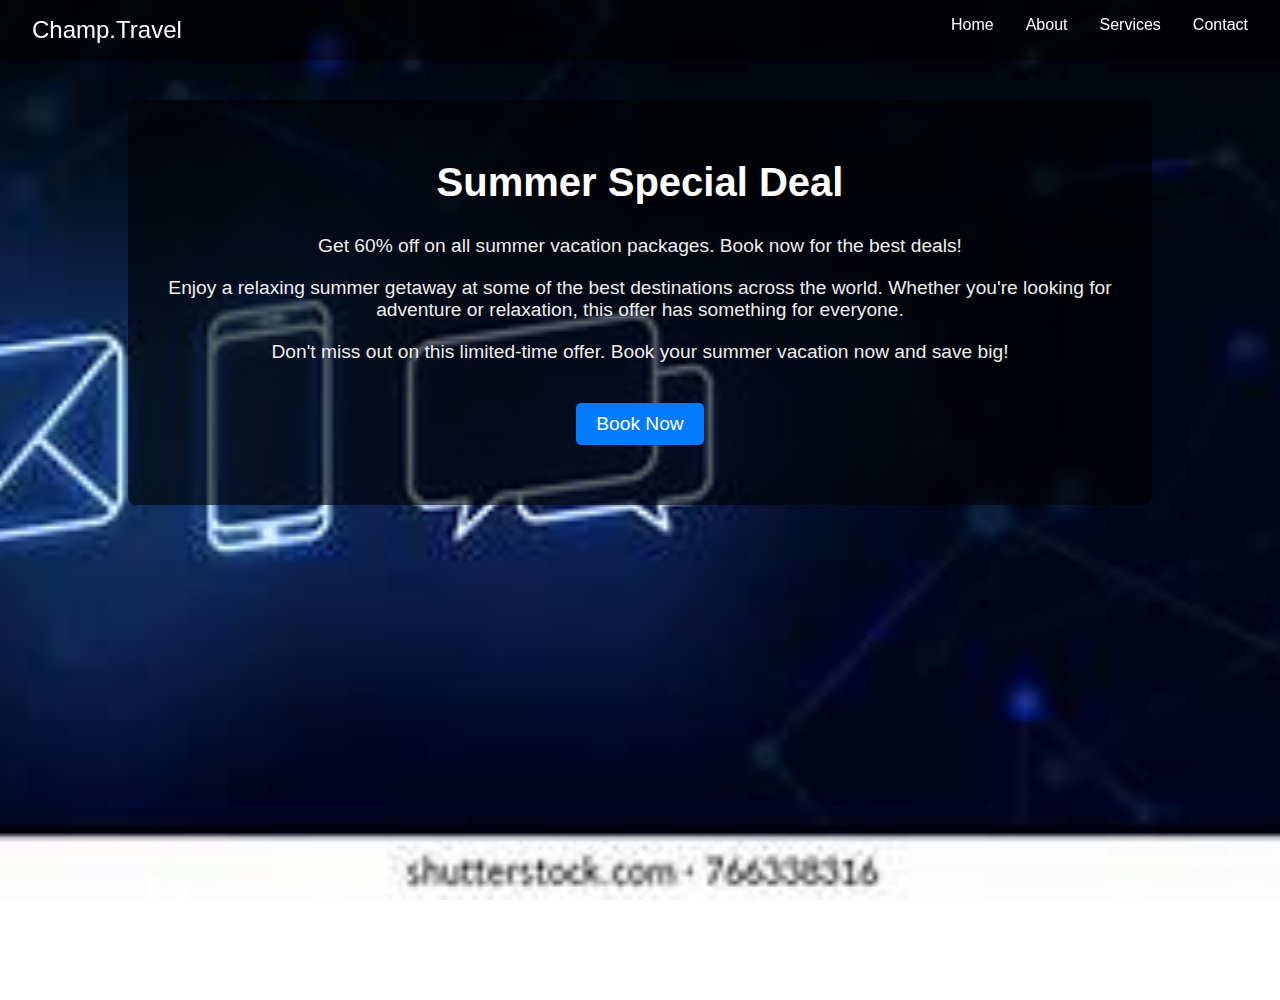
<file: summer-special.html>
<!DOCTYPE html>
<html lang="en">
<head>
    <meta charset="UTF-8">
    <meta name="viewport" content="width=device-width, initial-scale=1.0">
    <title>Summer Special Deal - Champ.Travel</title>
    <style>
        /* Basic Reset */
        * {
            margin: 0;
            padding: 0;
            box-sizing: border-box;
        }

        /* Body Styling */
        body {
            font-family: Arial, sans-serif;
            margin: 0;
            padding: 0;
            background-image: url('bgc.jpg');
            background-size: cover;
            background-position: center;
            background-attachment: fixed;
            min-height: 100vh;
            color: #fff;
        }

        /* Navigation Bar */
        nav {
            position: fixed;
            top: 0;
            left: 0;
            width: 100%;
            padding: 1rem 2rem;
            background-color: rgba(0, 0, 0, 0.6);
            box-shadow: 0 2px 8px rgba(0, 0, 0, 0.5);
            z-index: 1000;
            display: flex;
            justify-content: space-between; /* Aligns logo to the left and nav links to the right */
        }

        .nav__logo a {
            color: white;
            font-size: 1.5rem;
            text-decoration: none;
        }

        .nav__links {
            list-style-type: none;
            display: flex;
            gap: 2rem;
            justify-content: flex-end; /* Moves the links to the right */
        }

        .nav__links a {
            color: white;
            font-size: 1rem;
            text-decoration: none;
        }

        .nav__links a:hover {
            text-decoration: underline;
        }

        /* Summer Special Section */
        .summer-special-section {
            margin: 100px 0;
            padding: 60px 20px;
            background-color: rgba(0, 0, 0, 0.6);
            border-radius: 8px;
            width: 80%;
            margin-left: auto;
            margin-right: auto;
            text-align: center;
        }

        h2 {
            margin-bottom: 30px;
            text-shadow: 1px 1px 2px rgba(0, 0, 0, 0.7);
            font-size: 2.5rem;
        }

        .offer-details {
            margin-top: 20px;
            font-size: 1.2rem;
            color: #eee;
        }

        .offer-details p {
            margin-bottom: 20px;
        }

        .offer-details a {
            padding: 10px 20px;
            background-color: #007BFF;
            color: white;
            text-decoration: none;
            border-radius: 5px;
            margin-top: 20px;
            display: inline-block;
        }

        .offer-details a:hover {
            background-color: #0056b3;
        }
    </style>
</head>
<body>

<!-- Navigation Bar -->
<nav>
    <div class="nav__logo">
        <a href="#">Champ.Travel</a>
    </div>
    <ul class="nav__links">
        <li><a href="index.html">Home</a></li>
        <li><a href="about.html">About</a></li>
        <li><a href="services.html">Services</a></li>
        <li><a href="contact.html">Contact</a></li>
    </ul>
</nav>

<!-- Summer Special Deal Section -->
<div class="summer-special-section">
    <h2>Summer Special Deal</h2>

    <div class="offer-details">
        <p>Get 60% off on all summer vacation packages. Book now for the best deals!</p>
        <p>Enjoy a relaxing summer getaway at some of the best destinations across the world. Whether you're looking for adventure or relaxation, this offer has something for everyone.</p>

        <p>Don't miss out on this limited-time offer. Book your summer vacation now and save big!</p>
        
        <!-- Optional Button to Book Now -->
        <a href="contact.html">Book Now</a>
    </div>
</div>

</body>
</html>
</file>
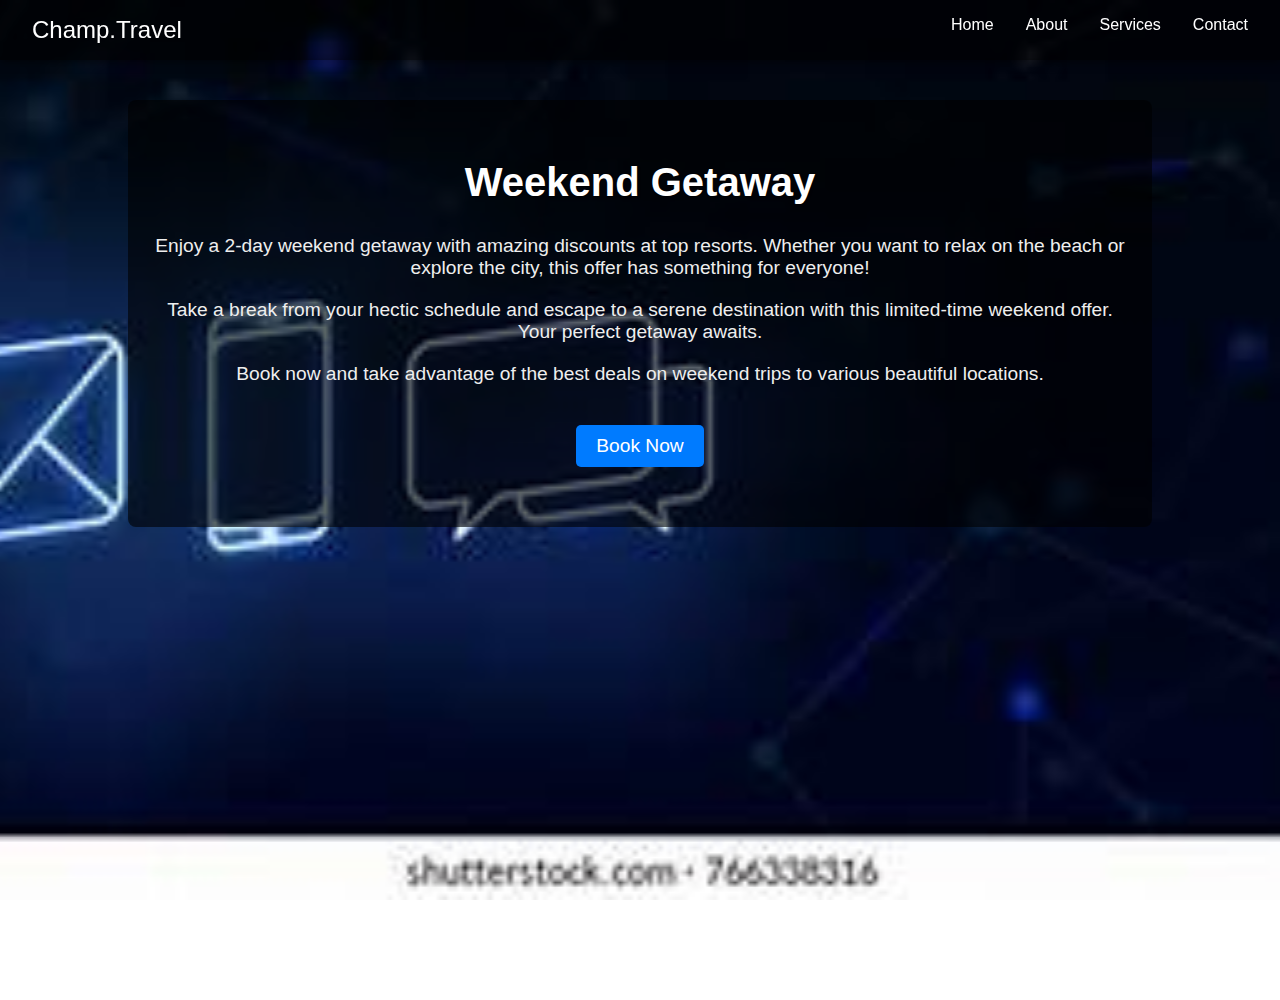
<file: weekend-getaway.html>
<!DOCTYPE html>
<html lang="en">
<head>
    <meta charset="UTF-8">
    <meta name="viewport" content="width=device-width, initial-scale=1.0">
    <title>Weekend Getaway - Champ.Travel</title>
    <style>
        /* Basic Reset */
        * {
            margin: 0;
            padding: 0;
            box-sizing: border-box;
        }

        /* Body Styling */
        body {
            font-family: Arial, sans-serif;
            margin: 0;
            padding: 0;
            background-image: url('bgc.jpg');
            background-size: cover;
            background-position: center;
            background-attachment: fixed;
            min-height: 100vh;
            color: #fff;
        }

        /* Navigation Bar */
        nav {
            position: fixed;
            top: 0;
            left: 0;
            width: 100%;
            padding: 1rem 2rem;
            background-color: rgba(0, 0, 0, 0.6);
            box-shadow: 0 2px 8px rgba(0, 0, 0, 0.5);
            z-index: 1000;
            display: flex;
            justify-content: space-between; /* Aligns logo to the left and nav links to the right */
        }

        .nav__logo a {
            color: white;
            font-size: 1.5rem;
            text-decoration: none;
        }

        .nav__links {
            list-style-type: none;
            display: flex;
            gap: 2rem;
            justify-content: flex-end; /* Moves the links to the right */
        }

        .nav__links a {
            color: white;
            font-size: 1rem;
            text-decoration: none;
        }

        .nav__links a:hover {
            text-decoration: underline;
        }

        /* Weekend Getaway Section */
        .weekend-getaway-section {
            margin: 100px 0;
            padding: 60px 20px;
            background-color: rgba(0, 0, 0, 0.6);
            border-radius: 8px;
            width: 80%;
            margin-left: auto;
            margin-right: auto;
            text-align: center;
        }

        h2 {
            margin-bottom: 30px;
            text-shadow: 1px 1px 2px rgba(0, 0, 0, 0.7);
            font-size: 2.5rem;
        }

        .offer-details {
            margin-top: 20px;
            font-size: 1.2rem;
            color: #eee;
        }

        .offer-details p {
            margin-bottom: 20px;
        }

        .offer-details a {
            padding: 10px 20px;
            background-color: #007BFF;
            color: white;
            text-decoration: none;
            border-radius: 5px;
            margin-top: 20px;
            display: inline-block;
        }

        .offer-details a:hover {
            background-color: #0056b3;
        }
    </style>
</head>
<body>

<!-- Navigation Bar -->
<nav>
    <div class="nav__logo">
        <a href="#">Champ.Travel</a>
    </div>
    <ul class="nav__links">
        <li><a href="index.html">Home</a></li>
        <li><a href="about.html">About</a></li>
        <li><a href="services.html">Services</a></li>
        <li><a href="contact.html">Contact</a></li>
    </ul>
</nav>

<!-- Weekend Getaway Deal Section -->
<div class="weekend-getaway-section">
    <h2>Weekend Getaway</h2>

    <div class="offer-details">
        <p>Enjoy a 2-day weekend getaway with amazing discounts at top resorts. Whether you want to relax on the beach or explore the city, this offer has something for everyone!</p>
        <p>Take a break from your hectic schedule and escape to a serene destination with this limited-time weekend offer. Your perfect getaway awaits.</p>

        <p>Book now and take advantage of the best deals on weekend trips to various beautiful locations.</p>
        
        <!-- Optional Button to Book Now -->
        <a href="contact.html">Book Now</a>
    </div>
</div>

</body>
</html>
</file>
<file: index.css>
@import url("https://fonts.googleapis.com/css2?family=Roboto:ital,wght@0,400;0,500;0,700;1,500&display=swap");

:root {
  --primary-color: #669ccb;
  --primary-color-dark: #5681a7;
  --secondary-color: #e8f1fa;
  --text-dark: #282d31;
  --text-light: #767268;
  --extra-light: #f3f4f6;

  --max-width: 1200px;
}

* {
  padding: 0;
  margin: 0;
  box-sizing: border-box;
}

.section__container {
  padding: 5rem 1rem;
  max-width: var(--max-width);
  margin: auto;
}

.section__title {
  font-size: 2rem;
  font-weight: 500;
  color: var(--primary-color);
  margin-bottom: 1rem;
  text-align: center;
}

.section__subtitle {
  font-size: 1rem;
  font-style: italic;
  color: var(--primary-color);
  margin-bottom: 5rem;
  text-align: center;
}

img {
  width: 100%;
}

body {
  font-family: "Roboto", sans-serif;
}

nav {
  position: absolute;
  top: 0;
  left: 50%;
  transform: translateX(-50%);
  padding: 2rem 1rem;
  width: 100%;
  max-width: var(--max-width);
  display: flex;
  align-items: center;
  justify-content: space-between;
}

.nav__logo a {
  text-decoration: none;
  color: var(--extra-light);
  font-size: 1.5rem;
}

.nav__links {
  display: none;
  list-style: none;
  align-items: center;
  gap: 2rem;
}

.link {
  color: var(--extra-light);
  text-transform: uppercase;
  cursor: pointer;
  transition: 0.3s;
}

.link:hover {
  color: var(--primary-color);
}

header {
  height: 100vh;
  background-image: linear-gradient(
      rgba(45, 92, 132, 0.5),
      rgba(45, 92, 132, 0.5)
    ),
    url("bbg.jpg");
  background-position: center center;
  background-repeat: no-repeat;
  background-size: cover;
}

header .section__container {
  height: 100%;
  display: flex;
  align-items: center;
  justify-content: center;
}

.header__content {
  display: flex;
  flex-direction: column;
  align-items: center;
  gap: 2rem;
  color: var(--extra-light);
}

.header__content h1 {
  font-size: 5rem;
  font-weight: 400;
  line-height: 5rem;
}

.header__content p {
  text-align: center;
}

.header__content button {
  padding: 1rem 2rem;
  outline: none;
  border: none;
  border-radius: 5px;
  background-color: var(--primary-color);
  color: var(--extra-light);
  font-size: 1rem;
  cursor: pointer;
  transition: 0.3s;
}

.header__content button:hover {
  background-color: var(--primary-color-dark);
}

.journey__container {
  background-color: var(--secondary-color);
}

.journey__grid {
  display: grid;
  grid-template-columns: repeat(2, 1fr);
  gap: 1rem;
}

.country__card {
  background-color: var(--extra-light);
}

.country__name {
  padding: 1rem;
  text-align: left;
  display: flex;
  align-items: center;
  gap: 0.5rem;
  color: var(--text-light);
  cursor: pointer;
}

.country__name i {
  font-size: 1.2rem;
}

.country__name span {
  font-style: italic;
}

.banner__container {
  background-image: linear-gradient(
      rgba(35, 71, 103, 0.5),
      rgba(35, 71, 103, 0.5)
    ),
    url("bg-2.jpg");
  background-position: center center;
  background-repeat: no-repeat;
  background-size: cover;
}

.banner__container .section__container {
  padding: 10rem 1rem;
  display: flex;
  justify-content: center;
}

.banner__content {
  display: flex;
  align-items: center;
  flex-direction: column;
  gap: 1.5rem;
  text-align: center;
  color: var(--extra-light);
}

.banner__content h2 {
  font-size: 2rem;
  font-weight: 400;
}

.banner__content button {
  padding: 0.5rem 2rem;
  outline: none;
  border: 2px solid var(--secondary-color);
  background-color: transparent;
  color: var(--secondary-color);
  font-size: 1rem;
  cursor: pointer;
}

.display__container {
  background-color: var(--secondary-color);
}

.display__container :is(.section__title, .section__subtitle) {
  color: var(--text-dark);
}

.display__grid {
  display: grid;
  grid-template-columns: repeat(2, 1fr);
  gap: 1rem;
}

.display__card {
  display: flex;
  align-items: center;
  justify-content: center;
  flex-direction: column;
  gap: 0.5rem;
  background-color: var(--extra-light);
  text-align: center;
}

.display__card i {
  font-size: 2rem;
  color: var(--primary-color);
}

.display__card h4 {
  font-size: 1rem;
  font-weight: 500;
  padding: 0 1rem;
  color: var(--text-dark);
}

.display__card p {
  font-size: 0.8rem;
  padding: 0 1rem;
  color: var(--text-dark);
}

.display__grid .grid-1 {
  grid-area: 1/1/3/3;
}

/* Style the footer and icons */
footer {
  background-color: #333;
  color: white;
  padding: 20px 0;
  text-align: center;
}

footer h4 {
  font-size: 1.5rem;
  margin-bottom: 10px;
}

.social__icons {
  margin: 10px 0;
}

.social__icon {
  font-size: 1.5rem;
  color: white;
  margin: 0 15px;
  transition: color 0.3s ease;
  text-decoration: none; /* Remove underline from links */
}

.social__icon:hover {
  color: #f39c12; /* Change to any hover color you like */
}

footer p {
  font-size: 1rem;
  color: #bbb;
  margin-top: 10px;
}


@media (min-width: 640px) {
  .nav__links {
    display: flex;
  }

  header .section__container {
    justify-content: flex-start;
  }

  .header__content {
    max-width: 400px;
    align-items: flex-start;
  }

  .header__content p {
    text-align: left;
  }

  .journey__grid {
    grid-template-columns: repeat(3, 1fr);
    gap: 1rem;
  }

  .display__grid {
    grid-template-columns: repeat(4, 1fr);
  }

  .display__card {
    gap: 0;
  }

  .display__card i {
    font-size: 1.75rem;
  }

  .display__card h4 {
    font-size: 1rem;
  }

  .display__card p {
    font-size: 0.7rem;
  }
}

@media (min-width: 786px) {
  .banner__container .section__container {
    justify-content: flex-end;
  }

  .banner__content {
    align-items: flex-end;
    text-align: right;
    max-width: 800px;
  }

  .display__card {
    gap: 0.5rem;
  }

  .display__card i {
    font-size: 2.5rem;
  }

  .display__card p {
    font-size: 0.8rem;
  }
}

@media (min-width: 1024px) {
  .display__card {
    gap: 1rem;
  }

  .display__card i {
    font-size: 3rem;
  }

  .display__card h4 {
    font-size: 1.5rem;
  }

  .display__card p {
    font-size: 1rem;
  }
}
</file>
